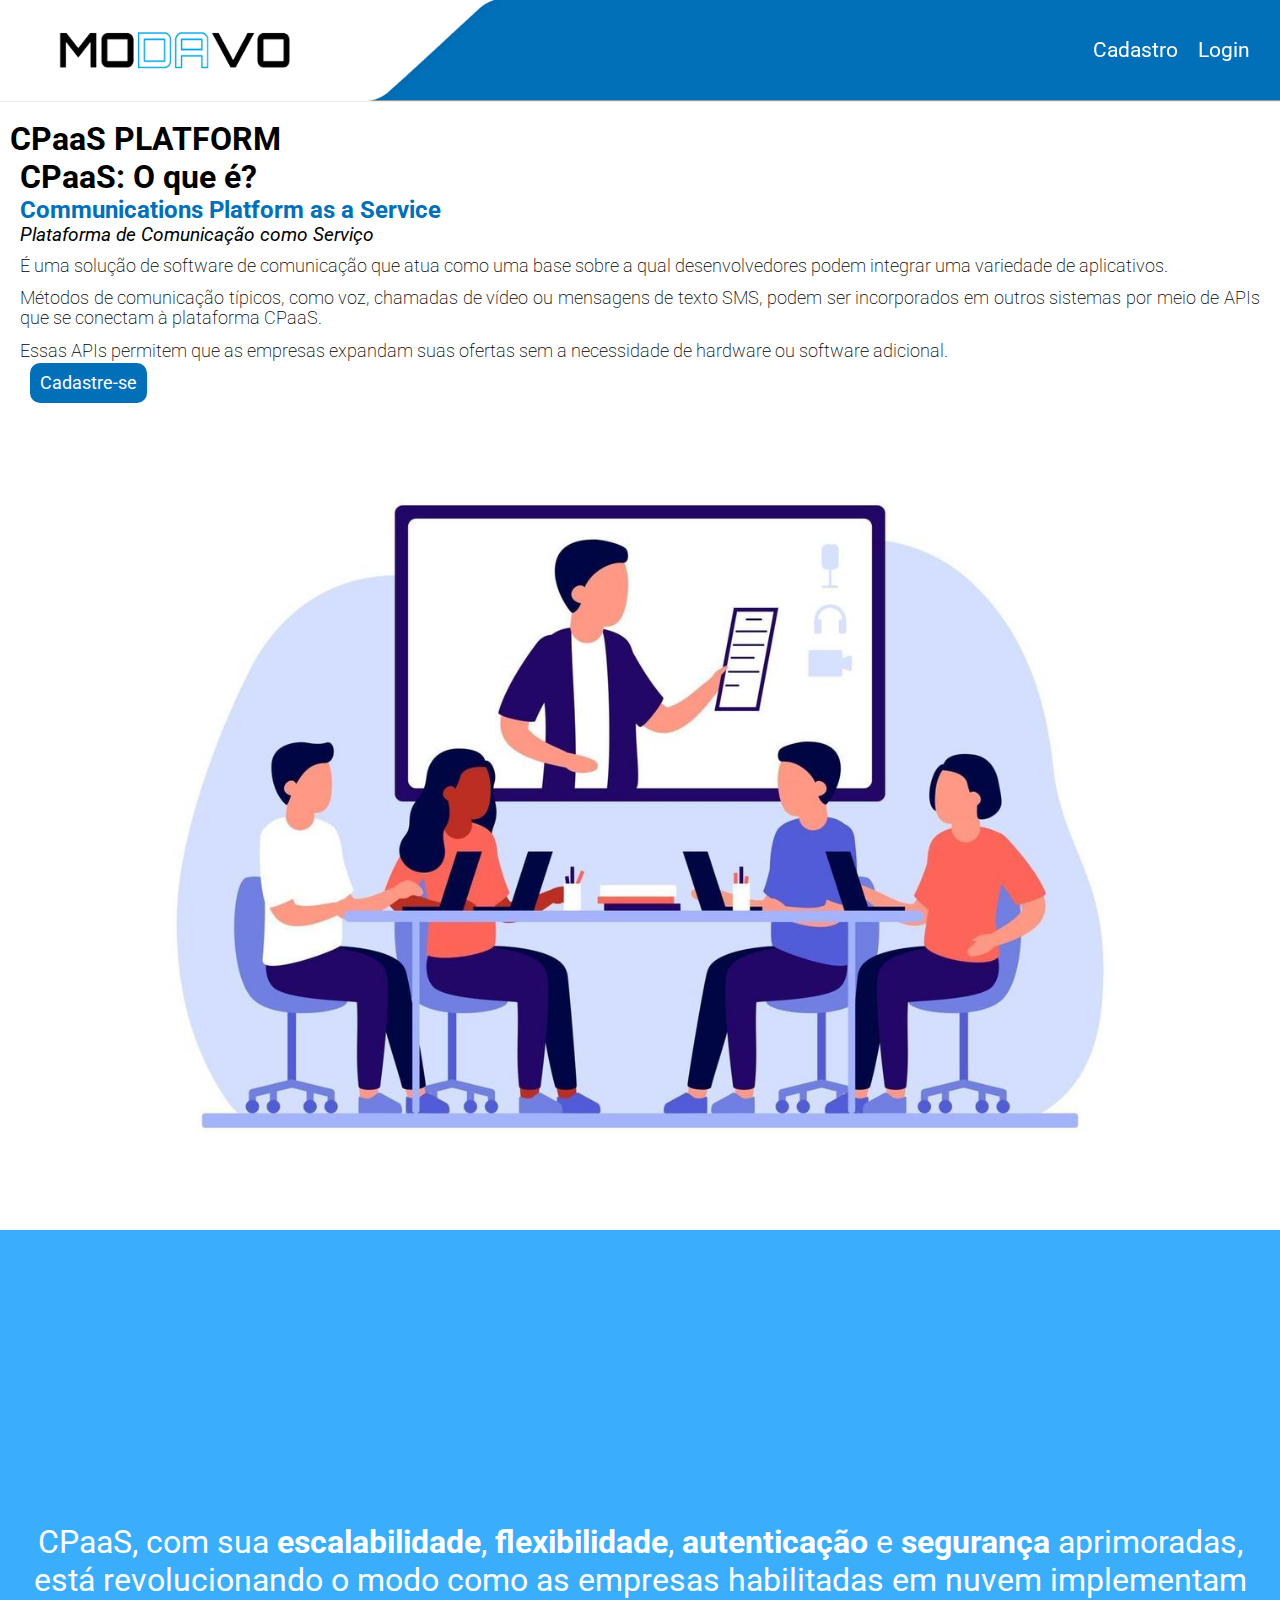
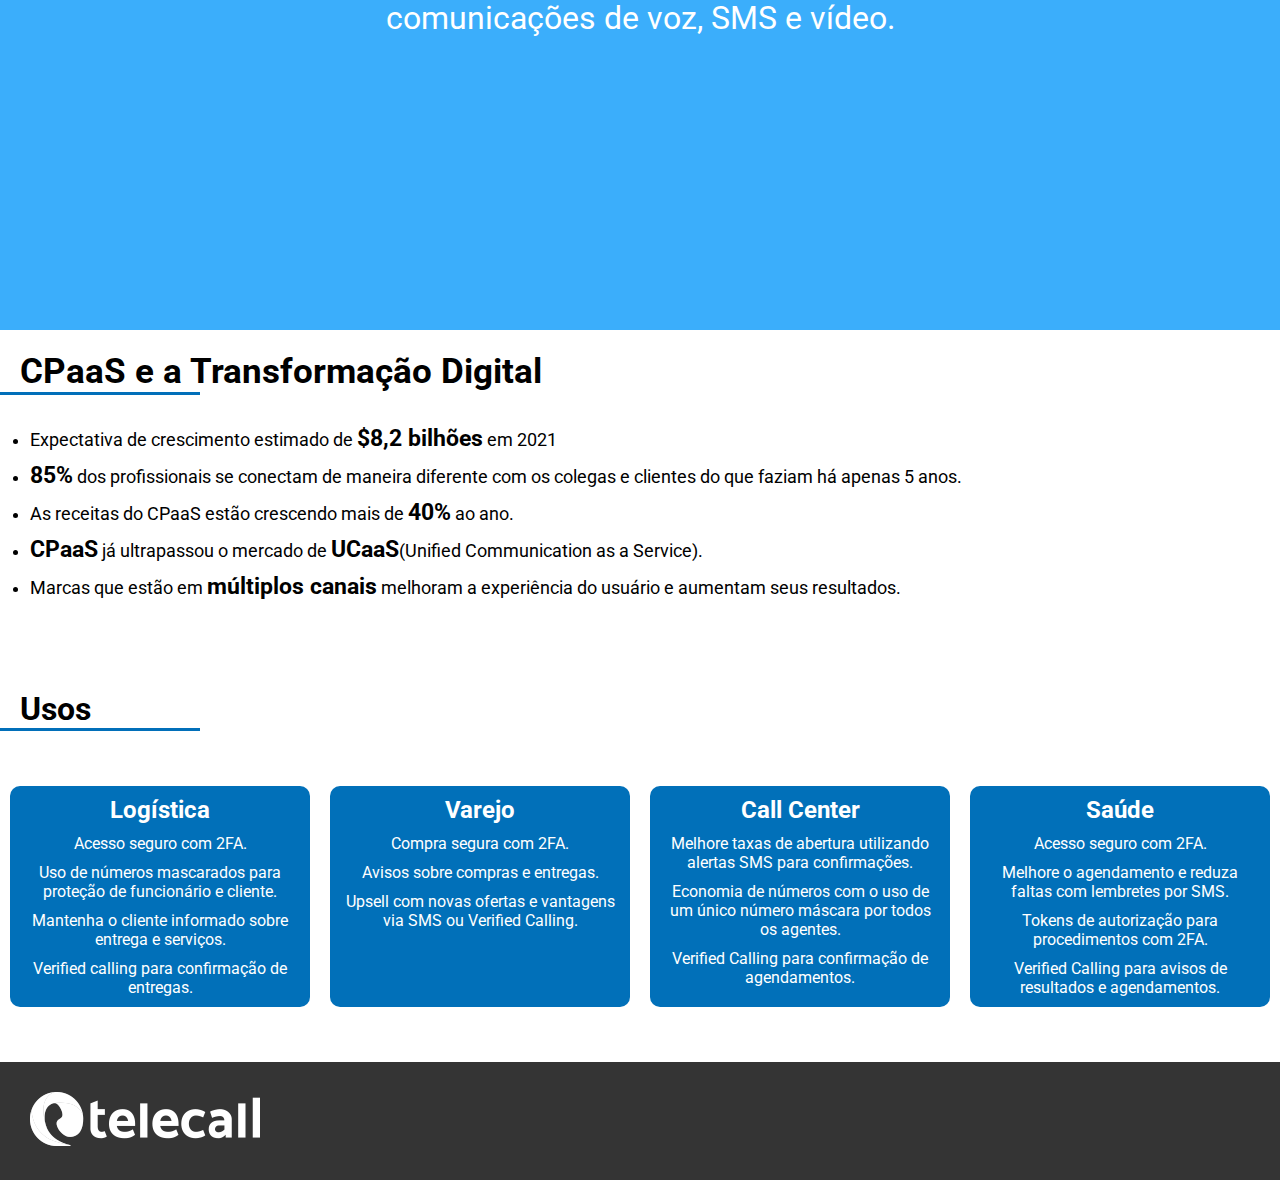
<file: index.html>
<!DOCTYPE html>
<html lang="pt-br">
<head>
    <meta charset="UTF-8">
    <meta http-equiv="X-UA-Compatible" content="IE=edge">
    <meta name="viewport" content="width=device-width, initial-scale=1.0">
    <link rel="stylesheet" href="styles.css">
    <link rel="stylesheet" href="https://fonts.googleapis.com/css2?family=Material+Symbols+Outlined:opsz,wght,FILL,GRAD@20..48,100..700,0..1,-50..200" />
    <title>Telecall - Cpaas</title>
    <link rel="stylesheet" href="https://cdnjs.cloudflare.com/ajax/libs/font-awesome/6.4.0/css/all.min.css" integrity="sha512-iecdLmaskl7CVkqkXNQ/ZH/XLlvWZOJyj7Yy7tcenmpD1ypASozpmT/E0iPtmFIB46ZmdtAc9eNBvH0H/ZpiBw==" crossorigin="anonymous" referrerpolicy="no-referrer" />
    <link rel="icon" href="https://t147f2.p3cdn1.secureserver.net/wp-content/uploads/2022/04/icone.png?time=1687668428" sizes="32x32">
    <link rel="icon" href="https://t147f2.p3cdn1.secureserver.net/wp-content/uploads/2022/04/icone.png?time=1687668428" sizes="192x192">
</head>
<body id="corpo">
    <header id="cabecalho">
        <img src="../images/logo-modavo-2.png" alt="logo-telecall-menu">
        <div class="mobile-menu" id="button-mobile">
            <div class="line"></div>
            <div class="line"></div>
            <div class="line"></div>
        </div>
        <nav class="nav-area" id="nav-list">
            <a class="menu-items" href="#principal"><i class="fa-solid fa-house fa-xl"></i></a>
            <a class="menu-items" href="paginas/cadastro.html">Cadastro</a>
            <div class="menu-items header-cliente"><a href="paginas/login.html"><i class="fa-regular fa-user"></i>Login</a></div>
            <i id="mode-icon" class="menu-items fa-solid fa-moon fa-2xl"></i>
        </nav>
    </header>
    <main id="principal">
        <div class="header-principal">
            <h1>CPaaS PLATFORM</h1>
        </div>
        <div class="content-cpass">
            <div class="header-cpass-content">
                <h1>CPaaS: O que é?</h1>    
                <h2><span>Communications Platform as a Service</span></h2>
                <h3>Plataforma de Comunicação como Serviço</h3>
            </div>
            <div class="content-text-cpass">

                <p>É uma solução de software de comunicação que atua
                    como uma base sobre a qual desenvolvedores podem
                    integrar uma variedade de aplicativos.</p>
                    
                <p>Métodos de comunicação típicos, como voz, chamadas
                        de vídeo ou mensagens de texto SMS, podem ser
                        incorporados em outros sistemas por meio de APIs que
                        se conectam à plataforma CPaaS.</p>
                        
                <p>Essas APIs permitem que as empresas expandam suas
                            ofertas sem a necessidade de hardware ou software
                            adicional.</p>
            <div class="botao-div">
                <a href="paginas/cadastro.html" id="botao">Cadastre-se</a>
            </div>
            </div>
            <div class="img-content">
                <img src="images/group-people-work-in-office-and-online-communication-via-internet-vetor.jpg" alt="">
            </div>
        </div>
        <section id="section-area">
            <div class="section-content">
               <p> CPaaS, com sua <strong>escalabilidade</strong>,

<strong>flexibilidade</strong>, <strong>autenticação</strong> e <strong>segurança</strong> aprimoradas, está revolucionando o modo como as empresas habilitadas em nuvem implementam
comunicações de voz, SMS e vídeo.</p>
            </div>
        </section>
        <div class="content-stats">
            <div class="header-content-stats">
                <h1>CPaaS e a Transformação Digital</h1>
                <div class="line">
                    <div class="line-item"></div>
                </div>
            </div>
            <div class="text-stats">
                <ul class="lista">
                    <li><p>Expectativa de crescimento estimado de <span id="bilhoes">$8,2 bilhões</span> em 2021</p></li>
                    <li><p><span id="oitocinco">85%</span> dos profissionais se conectam de maneira diferente com os colegas e clientes do que faziam há apenas 5 anos.</p></li>
                    <li><p>As receitas do CPaaS estão crescendo mais de <span id="quarenta">40%</span> ao ano.</p></li>
                    <li><p><span id="cpass">CPaaS</span> já ultrapassou o mercado de <span id="ucaas">UCaaS</span>(Unified Communication as a Service).</p></li>
                    <li><p>Marcas que estão em <span id="mc">múltiplos canais</span> melhoram a experiência do usuário e aumentam seus resultados.</p></li>
                </ul>
            </div>
        </div>
        <div class="usos">
            <div class="header-usos">
                <h1>Usos</h1>
                <div class="line">
                    <div class="line-item"></div>
                </div>
            </div>
            <div class="usos-content">
                <div class="container-header">
                    <div class="container-items">
                        <i class="fa-solid fa-box"></i>
                        <h2>Logística</h2>
                        <p>Acesso seguro com 2FA.</p>
                        <p>Uso de números mascarados
                        para proteção de funcionário e cliente.</p>
                            
                        <p>Mantenha o cliente
                        informado sobre entrega e serviços.</p>
                            
                        <p>Verified calling para
                        confirmação de entregas.</p>
                    </div>  
                    <div class="container-items">
                        <i class="fa-solid fa-cart-flatbed"></i>
                        <h2>Varejo</h2>
                        <p>Compra segura com 2FA.</p>
                        <p>Avisos sobre compras e entregas.</p>

                        <p>Upsell com novas ofertas e
                        vantagens via SMS ou Verified Calling.</p>
                    </div>  
                    <div class="container-items">
                        <i class="fa-solid fa-headset"></i>
                        <h2>Call Center</h2>
                        <p>Melhore taxas de abertura
                            utilizando alertas SMS para
                            confirmações.</p>
                        <p>Economia de números com o
                            uso de um único número
                            máscara por todos os agentes.</p>
                        <p>Verified Calling para
                            confirmação de
                            agendamentos.</p>
                    </div>  
                    <div class="container-items">
                        <i class="fa-solid fa-heart-pulse"></i>
                        <h2>Saúde</h2>
                        <p>Acesso seguro com 2FA.</p>
                        <p>Melhore o agendamento e
                            reduza faltas com lembretes por SMS.</p>
                        <p>Tokens de autorização para
                            procedimentos com 2FA.</p>
                        <p>Verified Calling para avisos de
                            resultados e agendamentos.</p>
                    </div>  
                </div>
            </div>
        </div>
    </main>
    <footer>
        <div class="img-footer">
            <img src="images/telecall-logo-white-1.png">
        </div>

        <div class="icons-container">
            <div class="icons-card">
                <a target="_blank" href="https://www.linkedin.com/company/telecall/"><i class="fa-brands fa-linkedin fa-2xl"></i></a>
            </div>
            <div class="icons-card">
                <a target="_blank" href="https://www.instagram.com/telecallbr/"><i class="fa-brands fa-instagram fa-2xl"></i></a>
            </div>
            <div class="icons-card">
                <a target="_blank" href="https://www.facebook.com/TelecallBr"><i class="fa-brands fa-facebook fa-2xl"></i></a>
            </div>
            <div class="icons-card">
                <a target="_blank" href="https://api.whatsapp.com/send?phone=552130301010&text=%23Comercial"><i class="fa-brands fa-whatsapp fa-2xl"></i></a>
            </div>
        </div>
    </footer>
<script src="script/menuMobile.js"></script>
<script src="../script/dark-mode.js"></script>
</body>
</html>
</file>
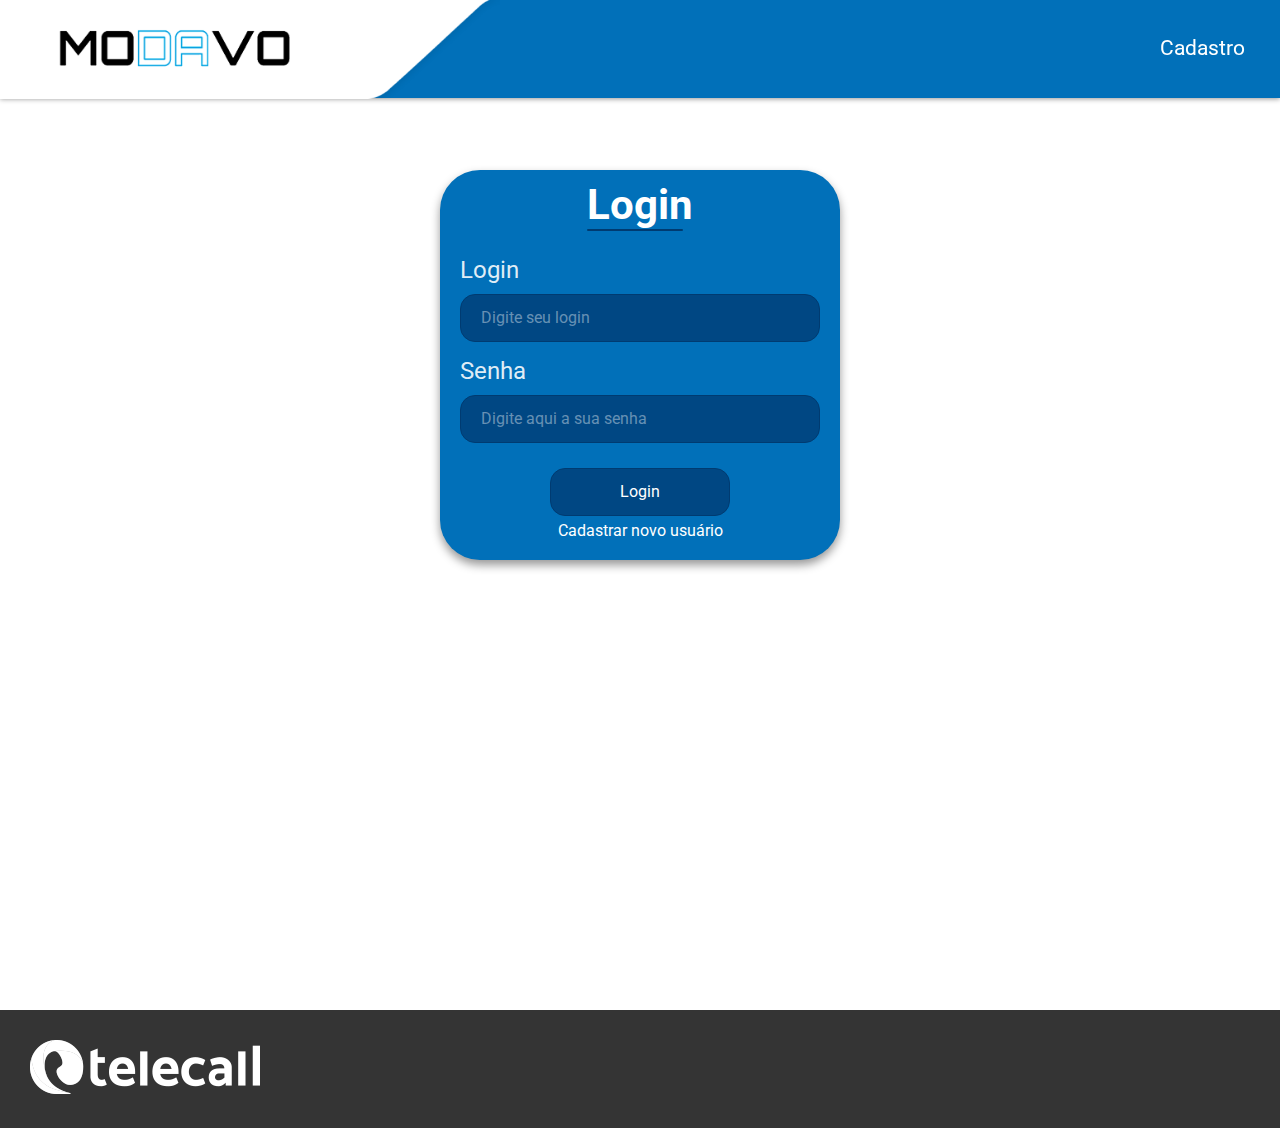
<file: paginas/login.html>
<!DOCTYPE html>
<html lang="pt-br">
<head>
    <meta charset="UTF-8">
    <meta http-equiv="X-UA-Compatible" content="IE=edge">
    <meta name="viewport" content="width=device-width, initial-scale=1.0">
    <title>Login - CPaaS</title>
    <link rel="stylesheet" href="https://cdnjs.cloudflare.com/ajax/libs/font-awesome/6.4.0/css/all.min.css" integrity="sha512-iecdLmaskl7CVkqkXNQ/ZH/XLlvWZOJyj7Yy7tcenmpD1ypASozpmT/E0iPtmFIB46ZmdtAc9eNBvH0H/ZpiBw==" crossorigin="anonymous" referrerpolicy="no-referrer" />
    <link rel="stylesheet" href="login.css">
    <link rel="icon" href="https://t147f2.p3cdn1.secureserver.net/wp-content/uploads/2022/04/icone.png?time=1687668428" sizes="32x32">
    <link rel="icon" href="https://t147f2.p3cdn1.secureserver.net/wp-content/uploads/2022/04/icone.png?time=1687668428" sizes="192x192">
</head>
<body id="corpo">
    <header id="cabecalho">
        <img src="../images/logo-modavo-2.png" alt="logo-telecall-menu">
        <div class="mobile-menu" id="button-mobile">
            <div class="line"></div>
            <div class="line"></div>
            <div class="line"></div>
        </div>
        <nav class="nav-area" id="nav-list">
            <a class="menu-items" href="../index.html"><i class="fa-solid fa-house fa-xl"></i></a>
            <a class="menu-items" href="cadastro.html">Cadastro</a>
            <i id="mode-icon" class="fa-solid fa-moon fa-2xl"></i>
        </nav>
    </header>
    <!-- div que contém todo o conteudo do login -->
    <div id="area-container">
        <div class="container" id="formulario">
            <div class="header-container">
                <h1>Login</h1>
            </div>
            <!-- div que controla a area que os inputs ocupam -->
            <div class="input-area">
            <form id="form">
                <div class="input-group">
                    <label for="login">Login</label>
                    <input type="text" id="login" placeholder="Digite seu login" required>
                </div>
                <div class="input-group">
                    <label for="senha">Senha</label>
                    <input type="password" name="password" id="senha" placeholder="Digite aqui a sua senha" required>
                    <span id="alert-login"></span>
                </div>
                <div class="input-group button-login">
                    <input type="submit" value="Login" id="button">
                    <a href="cadastro.html" id="link-cadastro">Cadastrar novo usuário</a>
                </div>
            </form>
            </div>
        </div>
    </div>
    <!-- rodape -->
    <footer>
        <div class="img-footer">
            <img src="../images/telecall-logo-white-1.png">
        </div>
    
        <div class="icons-container">
            <div class="icons-card">
                <a target="_blank" href="https://www.linkedin.com/company/telecall/"><i class="fa-brands fa-linkedin fa-2xl"></i></a>
            </div>
            <div class="icons-card">
                <a target="_blank" href="https://www.instagram.com/telecallbr/"><i class="fa-brands fa-instagram fa-2xl"></i></a>
            </div>
            <div class="icons-card">
                <a target="_blank" href="https://www.facebook.com/TelecallBr"><i class="fa-brands fa-facebook fa-2xl"></i></a>
            </div>
            <div class="icons-card">
                <a target="_blank" href="https://api.whatsapp.com/send?phone=552130301010&text=%23Comercial"><i class="fa-brands fa-whatsapp fa-2xl"></i></a>
            </div>
        </div>
    </footer>
    <!-- scripts -->
    <script src="../script/dark-mode.js"></script>
    <script src="../script/menuMobile.js"></script>
    <script src="../script/login.js"></script>
</body>
</html>
</file>
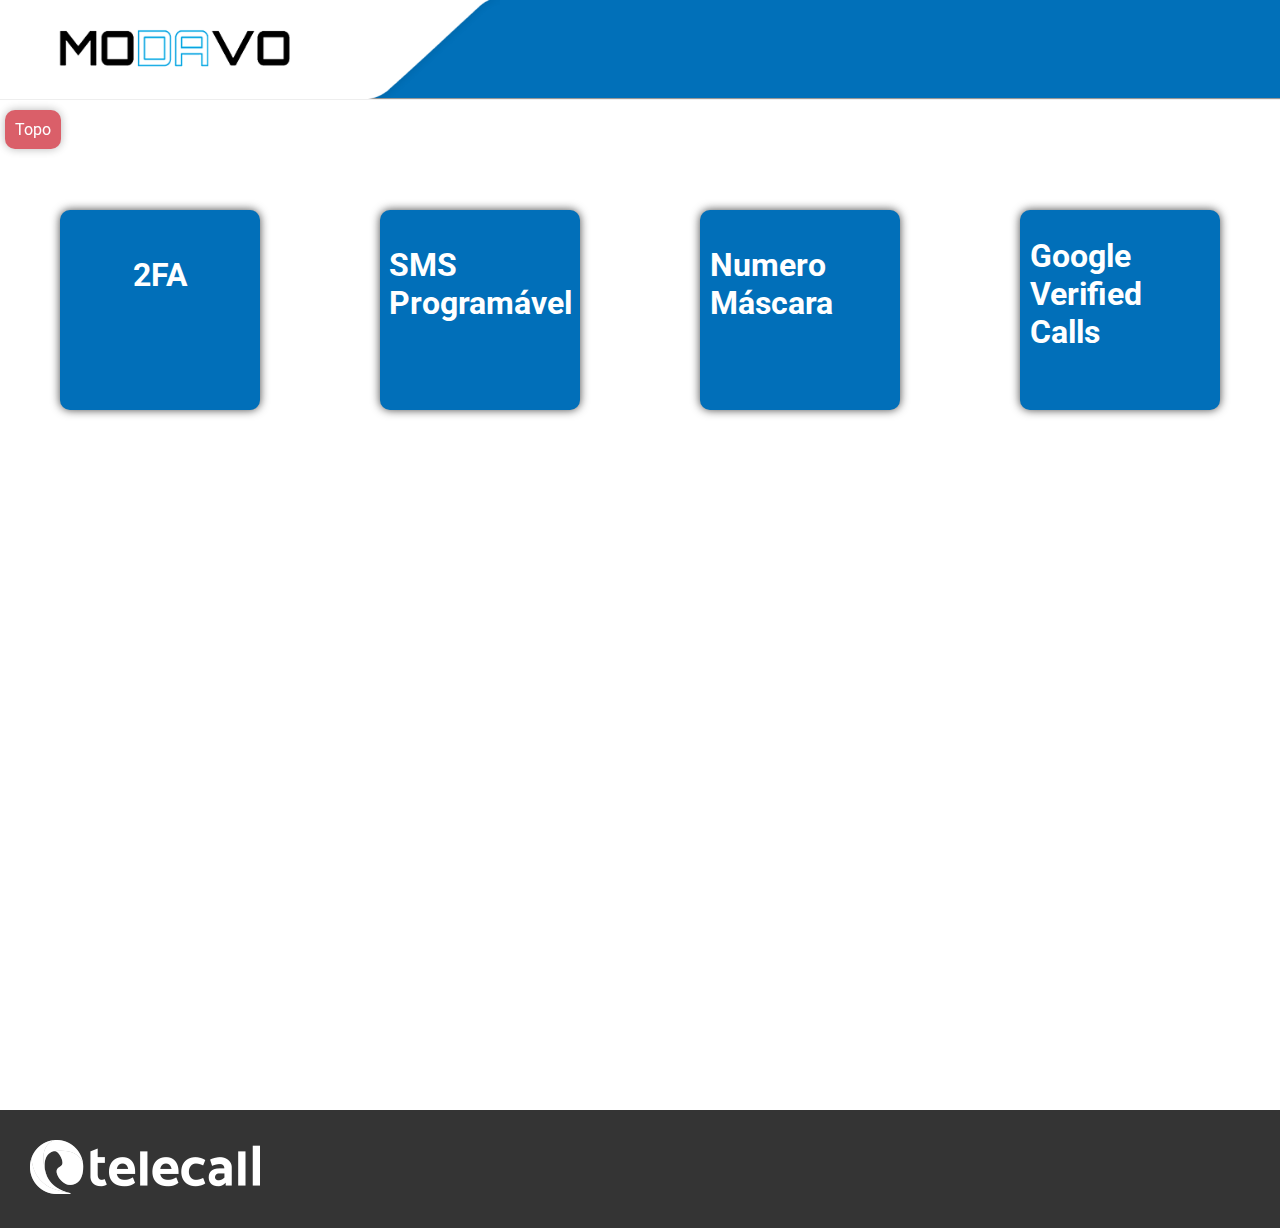
<file: paginas/servico.html>
<!DOCTYPE html>
<html lang="pt-br">
<head>
    <meta charset="UTF-8">
    <meta http-equiv="X-UA-Compatible" content="IE=edge">
    <meta name="viewport" content="width=device-width, initial-scale=1.0">
    <link rel="stylesheet" href="servico.css">
    <link rel="stylesheet" href="https://fonts.googleapis.com/css2?family=Material+Symbols+Outlined:opsz,wght,FILL,GRAD@20..48,100..700,0..1,-50..200" />
    <title>Serviços - CPaaS</title>
    <link rel="stylesheet" href="https://cdnjs.cloudflare.com/ajax/libs/font-awesome/6.4.0/css/all.min.css" integrity="sha512-iecdLmaskl7CVkqkXNQ/ZH/XLlvWZOJyj7Yy7tcenmpD1ypASozpmT/E0iPtmFIB46ZmdtAc9eNBvH0H/ZpiBw==" crossorigin="anonymous" referrerpolicy="no-referrer" />
    <link rel="icon" href="https://t147f2.p3cdn1.secureserver.net/wp-content/uploads/2022/04/icone.png?time=1687668428" sizes="32x32">
    <link rel="icon" href="https://t147f2.p3cdn1.secureserver.net/wp-content/uploads/2022/04/icone.png?time=1687668428" sizes="192x192">
</head>
<body id="corpo">
    <header id="cabecalho">
        <img src="../images/logo-modavo-2.png" alt="logo-telecall-menu">
        <div class="mobile-menu" id="button-mobile">
            <div class="line"></div>
            <div class="line"></div>
            <div class="line"></div>
        </div>
        <nav class="nav-area" id="nav-list">
            <div class="exit"><a class="menu-items" href="../index.html"><div class="sair"></div><i class="fa-solid fa-door-open fa-2xl"></i></a></div>
            <i id="mode-icon" class="menu-items fa-solid fa-moon fa-2xl"></i>
        </nav>
    </header>
    <!-- botao de voltar ao topo -->
    <div class="topo">
        <a href="#container">Topo</a>
    </div>
    <!-- seção onde estão os cards de cada serviço -->
    <section id="container">
        <div class="card-items" href="#principal" id="doisfa-card">
            <h1>2FA</h1>
            <div class="icon-card"><i class="fa-solid fa-user-lock fa-2xl"></i></div>
        </div>
        <div class="card-items" href="#principal" id="sms-card">
            <h1>SMS Programável</h1>
            <div class="icon-card"><i class="fa-solid fa-comment-sms fa-2xl"></i></div>
        </div>
        <div class="card-items" href="#principal" id="nmrmascara-card">
            <h1>Numero Máscara</h1>
            <div class="icon-card"><i class="fa-solid fa-mobile-button fa-2xl"></i></div>
        </div>
        <div class="card-items" href="#principal" id="gvc-card">
            <h1>Google Verified Calls</h1>
            <div class="icon-card"><i class="fa-solid fa-phone-volume fa-2xl"></i></div>
        </div>
    </section>
<!-- parte onde está todo o conteúdo dos serviços -->
    <main id="principal">
        <!-- conteúdo de 2fa -->
    <div class="doisfa" id="doisfa"> <!--container 1-->
        <div class="header-2fa header">
            <h1>2FA - Autenticação de Dois Fatores</h1>
            <div class="line">
                <div class="line-item"></div>
            </div>
        </div>
        <div class="content-2fa">
            <h2>Two-Factor Authentication</h2>
            <i>Autenticação de dois fatores</i>
                    <p>O 2FA é um procedimento de segurança que garante que serão
                    necessários 2 fatores únicos para liberação de uma ação. </p>

                    <p>O primeiro fator é a senha que o usuário e o segundo pode ser
                    autenticado via token, via detecção de impressão digital,</p>
                    
                    <p>reconhecimento facial, código enviado via sms, entre outros.</p>

            <h2>O 2FA permite que você:</h2>
                <ul>
                    <li>Envie uma senha via SMS, voz ou e-mail para autenticação do usuário.</li>
                    <li>Adicione uma camada extra de segurança além da senha pessoal.</li>
                    <li>Ofereça maior segurança para usuários.</li> 
                </ul>
            <h2>Fortaleça a estratégia de segurança de seu negócio</h2>

                Adicionar um número de telefone de recuperação a uma
                conta individual pode bloquear até: 
                <ul>
                    <li>100% dos bots automatizados,</li>
                    <li>99% dos ataques de phishing em massa,</li>
                    <li>e 66% dos ataques direcionados.</li>
                </ul>
        </div>
        <div class="comofunfa">
            <div class="header-comofunfa header">
                <h1>Como funciona?</h1>
                <div class="line">
                    <div class="line-item"></div>
                </div>
            </div>
            <div class="content-comofunfa">
                <h2>Primeira Fase</h2>
                
                <p>Usuário acessa seu site o
                    aplicativo e digita a senha
                    cadastrada para entrar em
                    seu perfil ou completar uma
                    transação.</p>
                    
                    <h2>Segunda Fase</h2>
                    <p>A Telecall recebe a tentativa
                        de login e solicita que o
                        usuário insira seu número de
                        telefone para autorizar o
                        acesso.</p>
                        
                        <h2>Terceira Fase</h2>
                        <p>Após inserir seu número, a
                            Telecall envia para o usuário
                            por SMS, chamada ou e-mail
                            um código PIN de uso único.</p>
                            
                            <p>Esse código PIN é também
                                conhecido como OTP (One
                                Time Password).</p>
                                
                                <h2>Última Fase</h2>
                                <p>O usuário insere o código no
                                    site ou aplicativo para
                                    concluir o processo de
                                    verificação.</p>
                                </div>
                            </div>
                            <div class="beneficios">
                                <div class="header-beneficios header">
            <h1>Beneficios</h1>
            <div class="line">
                <div class="line-item"></div>
            </div>
        </div>
        <div class="content-beneficios">
            <ul>
                <li>Ofereça segurança aprimorada para seus clientes.</li>
                <li>API simples e de rápida implementação.</li>
                <li>Envio de OTP por meio de vários canais, incluindo SMS, voz ou e-mail.</li>
                <li>Flexibilidade de canais garante que o usuário conseguirá completar a tarefa desejada
                    mesmo quando tiver problema com um deles.<br>Exemplo: Enviar OTP por SMS, em caso de
                    falha, enviar OTP por chamada de voz, em caso de outra falha, enviar por e-mail.</li>
                    <li>Reduza casos de fraude e invasões e evite o acesso a dados por invasores.</li>
                    <li>Plataforma intuitiva que permite visualizar relatórios de uso por dia, mês ou ano e
                        pesquisar usando diversos critérios de filtro.</li>
                    </ul>
                </div>
            </div>
        </div>
            <!-- fim do conteúdo 2fa -->
            <!-- parte do conteúdo do numero mascara -->
    <div class="numero-mascara" id="nmrmascara"> 
        <div class="header-numero-mascara header">
            <h1>Número Máscara</h1>
            <div class="line">
                <div class="line-item"></div>
            </div>
        </div>
        <div class="content-numero-mascara">
            <h2>Proteja identidades profissionais</h2>
            <ul>
                <li>Garanta aos seus clientes a capacidade de fazer chamadas e enviar
                mensagens sem expor seus números de telefone pessoais.</li>
                <li>Mascare um número de telefone para interações com mais
                privacidade.</li>
                <li>Permite que empresas façam negócios usando menos
                números de telefone.</li>
                <li>Oferece uma experiência mais segura e profissional.</li>
            </ul>
        <div class="header-recursos-avancados header">
            <h1>Recursos Avançados</h1>
            <div class="line">
                <div class="line-item"></div>
            </div>
        </div>
        <div class="content-recursos-avancados">
            <h2>Modernização</h2>
                <ul>
                    <li>SMS : Número máscara é totalmente funcional para chamadas de voz e SMS.</li>
                    <li>Geo Match : Combine o código do país do número mascarado com o da chamada de origem
                    passando pro cliente a impressão de que vocês estão na mesma região.</li>
                    <li>Gestão de Sessões : Habilite números máscara permanentes, bloqueie chamadas indesejadas,
                    validade de sessão e etc.</li>
                    <li>Relatórios : Acesso direto do cliente à relatórios detalhados.</li>    
                    <li>Números Simultâneos : Use o mesmo número máscara em várias ligações simultâneas.</li>
                    <li>Triagem de Conteúdo : Recurso SMS onde você pode sinalizar conteúdos sensíveis para proteger
                    dados do cliente.</li>    
                    <li>Escalabilidade Ilimitada : compre e adicione números conforme necessário.</li>
                </ul>
        </div>
            <div class="header-comofunfa header">
                <h1>Como funciona?</h1>
                <div class="line">
                    <div class="line-item"></div>
                </div>
            </div>
            <div class="content-comofunfa">
                    <h2>Primeira Fase</h2>
                        <p>Usuário faz uma
                        chamada através
                        de um aplicativo.</p>
            
                        <p>Ex: usuário liga para o
                        entregador ou motorista
                        de taxi ou entra em
                        contato com a central de
                        atendimento.</p>
    
                <h2>Segunda Fase</h2>
                    <p>Plataforma
                    mascara o número
                    original.</p>
        
                    <p>A plataforma recebe a
                    chamada e mascara o
                    número antes de conectar
                    com o destinatário.</p>
    
                <h2>Última Fase</h2>    
                    <p>Ambas as partes
                    são conectadas.</p>
        
                    <p>A plataforma conecta ambas
                    as partes mantendo a
                    privacidade dos dois.</p>
            </div>
        </div>
    </div>
    <!-- fim do numero mascara -->
    <!-- parte do conteúdo google verified calls -->
    <div class="gvc" id="gvc">
        <div class="header-gvc header">
            <h1>Google Verified Calls</h1>
            <div class="line">
                <div class="line-item"></div>
            </div>
        </div>
        <h2>Chamadas verificadas.</h2>
            <ul>
                <li><p>Esse novo recurso do Google, exclusivo para
                telefones Android, permite que empresas exibam</p></li>

                <li><p>para o cliente na hora da chamada sua marca,
                logotipo e até mesmo o motivo da chamada.</p></li>
                
                <li><p>A Telecall é a primeira operadora de telecom no
                Brasil a oferecer esse recurso do Google.</p></li>
            </ul>

        <h2>Veio para combater as ligações de spam</h2>
            <ul>
                <li>O Brasil é o país que mais sofre com ligações
                de spam no mundo.</li>
                <li>Desde 2017, as chamadas telefônicas de
                spam no Brasil aumentaram 141%.</li>
                <li>O brasileiro recebe em média 49,9 ligações
                de spam por mês.</li>
            </ul>
        <div class="header-beneficios">
            <h1>Benefícios</h1>
            <div class="line">
                <div class="line-item"></div>
            </div>
        </div>
                <h3>Estabeleça Confiança</h3>
                    <ul>
                        <li><p>Clientes são mais propensos a atender chamadas de organizações</p></li>
                        <li><p>com os quais estão familiarizadas e com as quais já tem relação.</p></li>
                    </ul>
                <h3>Agilize a Conexão</h3>
                    <ul>
                        <li><p>Quando o motivo da chamada é claro, a chance de o cliente</p></li>
                        <li><p>atender é muito maior e a conexão com ele mais rápida e eficiente.</p></li>
                    </ul>
                <h3>Melhore a Experiência do Cliente</h3>
                    <ul>
                        <li><p>O nome da marca, logotipo e a visualização do motivo da chamada</p></li>
                        <li><p>oferecem uma experiencia melhor e muito mais amigável para o cliente.</p></li>
                    </ul>
        <div class="header-usos">
            <h1>Usos</h1>
            <div class="line">
                <div class="line-item"></div>
            </div>
        </div>
                <ul>
                    <li>Aviso de problemas de fraude de cartão de crédito.</li>
                    <li>Aviso de atrasos e cancelamentos de voos.</li>
                    <li>Agendamentos de serviços, entregas, reparos e instalações.</li>
                    <li>Avisos sobre agendamentos, exames e resultados.</li>
                    <li>Oferecer uma melhor experiência de vendas e promoções.</li>
                </ul>
                <div class="header-comofunfa">
                    <h1>Como funciona?</h1>
                    <div class="line">
                        <div class="line-item"></div>
                    </div>
                </div>
                    <div class="content-comofunfa">

                        <h2>Primeira Fase</h2>
                        <p>Uma chamada telefônica
                            de uma empresa assinante
                            é feita para um cliente
                            potencial ou existente.</p>
                            <h2>Segunda Fase</h2>
                            <p>Em nanossegundos, a
                                solicitação é encaminhada
                                para a plataforma da Telecall
                                que processa a chamada e</p>
                                <p>adiciona as informações
                                    verificadas antes de
                            encaminhá-la ao destinatário.</p>
                            <h2>Última Fase</h2>
                            <p>As informações aparecem
                                na tela do celular do
                                recipiente que atenderá a
                                ligação com uma chamada
                                de voz normal.</p>
                                
                                <h2>Compatibilidade</h2>
                                <ul>
                                    <li>Exclusivo para sistema operacional Android
                                        através do aplicativo Telefone.</li>
                                        <li>Pré-instalado em telefones mais recentes ou pode
                                            ser baixado do Google Play Store para a maioria <br>
                                            dos dispositivos com Android 9.0.</li>
                                            <li>Hoje no Brasil existem quase 239 milhões de
                                                celulares smartphone ativos, sendo que o sistema <br>
                                                Android detém uma participação de mais de 86%
                                                do mercado de sistema operacional móvel no país.</li>
                                            </ul>
                    </div>
    </div>
            <!-- fim do conteudo google verified calls -->
            <!-- conteudo do sms programavel -->
            <div class="sms-programavel" id="sms-prog">
                <div class="header-sms-programavel header">
                    <h1>SMS Programável</h1>
                    <div class="line">
                        <div class="line-item"></div>
                    </div>
                </div>
                <div class="content-sms">
                    <div class="oquee-content">
                        <h2>O que é?</h2>
                            <h3>Conecte-se com seus clientes.</h3>
                                <p>É muito provável que você já tenha recebido uma
                            mensagem de texto de uma empresa ou organização.</p>

                            <p>Com uma API, qualquer empresa pode enviar mensagens
                            de texto e impactar clientes, prospects ou fornecedores
                            como parte de seu processo comercial.</p>

                            <p>Com essa ferramenta você envia mensagens de SMS com
                            as informações que o seu cliente precisa e com a
                            segurança, a velocidade e a confiabilidade que você
                            espera.</p>
                                
                            <h3>SMS é a forma mais rápida, eficiente e de baixo custo para se comunicar com seus clientes.</h3>
                            <div class="container-sms-numeros">
                                <ul>
                                    <li><span>98%</span>
                                    <p>de taxa de abertura</p></li>


                                    <li><span>80%</span>
                                    <p>das pessoas interagem com SMS comerciais.</p></li>


                                    <li><span>90%</span>
                                    <p>dos SMS são lidos em até 3 minutos.</p></li>


                                    <li><span>35x</span>
                                    <p>maior probabilidade de um cliente abrir um SMS do que um e-mail.</p></li>
                                </ul>
                            </div>
                            <div class="beneficios-sms">
                                <div class="header-beneficios">
                                    <h1>Benefícios</h1>
                                    <div class="line">
                                        <div class="line-item"></div>
                                    </div>
                                </div>
                                <ul>
                                    <li>Comunicação rápida, efetiva e escalável.</li>
                                    <li>Baixo custo.</li>
                                    <li>Alta taxa de entrega e leitura.</li>
                                    <li>Personalização de data, hora e conteúdo.</li>
                                    <li>Agendamento de campanhas.</li>
                                    <li>Interação bidirecional: recebimento de respostas.</li>
                                    <li>Plataforma user-friendly</li>
                                    <li>Acompanhamento de métricas e relatórios.</li>
                                </ul>
                            </div>
                        </div>


                </div>

            </div>
    </main>
    <!-- rodape -->
    <footer>
        <div class="img-footer">
            <img src="../images/telecall-logo-white-1.png">
        </div>
    
        <div class="icons-container">
            <div class="icons-card">
                <a target="_blank" href="https://www.linkedin.com/company/telecall/"><i class="fa-brands fa-linkedin fa-2xl"></i></a>
            </div>
            <div class="icons-card">
                <a target="_blank" href="https://www.instagram.com/telecallbr/"><i class="fa-brands fa-instagram fa-2xl"></i></a>
            </div>
            <div class="icons-card">
                <a target="_blank" href="https://www.facebook.com/TelecallBr"><i class="fa-brands fa-facebook fa-2xl"></i></a>
            </div>
            <div class="icons-card">
                <a target="_blank" href="https://api.whatsapp.com/send?phone=552130301010&text=%23Comercial"><i class="fa-brands fa-whatsapp fa-2xl"></i></a>
            </div>
        </div>
    </footer>
    <!-- scripts -->
    <script src="../script/menuMobile.js"></script>
    <script src="../script/servico.js"></script>
    <script src="../script/dark-mode.js"></script>
</body>
</html>
</file>
<file: styles.css>
/*importação de fontes externas*/
@import url('https://fonts.googleapis.com/css2?family=Roboto:wght@300;400;500;700;900&display=swap');

/*Declaração de cores criando variaveis*/
:root{
    --vermelho-principal: #CA1C2A;
    --azul-titulo: #003B71;
    --azul-botao-titulos-cards: #0170b9;
    --dark: #1f2224;
    --container-formulario: #001f3df8;
    --background-body-dark: #1b1b1b;
    --header-and-container: #003b71;
    --form-dark-plus: #001e3db6;

}
/*todo o conteúdo da pagina*/

*{
    margin: 0;
    padding: 0;
    font-family: 'Roboto', sans-serif;
    box-sizing: border-box;
}
html{
    scroll-behavior: smooth;
}
body{
    background-color: #ffffff;
}
#corpo{
    animation: dark-to-light-body 0.5s ease-in-out;
}
/*cabecalho/menu*/
#cabecalho{
    background-color: var(--azul-botao-titulos-cards);
    display: flex;
    width: 100%;
    justify-content: space-between;
    align-items: center;
    box-shadow: 0px 1px 1px #00000068;
    animation: dark-to-light-header 0.5s ease-in-out;
    height: 100px;
    position: fixed;
}
.header-cliente{
    color: #fff;
}
.header-cliente a{
    color: #fff;
    text-decoration: none;
}
.header-cliente:hover{
    transform: scale(1.1);
    transition: 0.5s;
    
}
#cabecalho img{
    width: 500px;
    height: 105px;
    position: relative;
    top: -2px;
}
.nav-area{
    display: flex;

}
.menu-items{
    text-decoration: none;
    color: #fff;
    font-weight: 400;
    font-size: 1.3rem;
    margin: 5px ;
    transition: 0.2s;
    padding: 5px;
    flex-direction: column;
}
.menu-items:hover{
    transform: scale(1.1);
    transition: 0.5s;
}
/*Mobile menu - button */
.mobile-menu{
    cursor: pointer;
    display: none;
   
}
.mobile-menu div{
    width: 32px;
    height: 2px;
    background-color: #fff;
    margin: 8px;
}

/*main*/    
#principal{
    padding-top: 20px;
}
.header-principal{
    padding-top: 100px;
    display: flex;
    justify-content: space-between;
    padding-left: 10px;
}
.content-cpass{
    padding: 0px 20px;
}
#botao{
    text-decoration: none;
    color: #fff;
    background-color: #0170b9;
    padding: 10px;
    border-radius: 10px;
}
#botao:hover{
    background-color: #CA1C2A;
    border: 1px solid #fff;
    transition: 0.2s;
}
#botao:active{
    background-color: #6a0f17;
    border: 2px solid #fff;

}
.botao-div{
    margin: 10px;
}

.header-cpass-content span{
    color: #016fb9;
}
.header-cpass-content h3{
    font-style: italic;
    font-weight: 400;
}
.content-text-cpass{
    font-size: 1.1rem;
    text-align:justify;
}
.content-text-cpass p{
    margin-top: 10px;
    margin-bottom: 1%;
    font-weight: 200;
}
.img-content{
    display: flex;
    justify-content: center;
    align-items: center;

}
.img-content img{
    width: 80%;
}
/*section*/
.section-area{
    display: flex;
    align-items: center;
    justify-content: center;
    width: 100%;
}
.section-content{
    background-color: #3baefb;
    height: 700px;
    width: 100%;
    color: #fff;
    font-size: 2rem;
    display: flex;
    align-items: center;
    justify-content: center;
    text-align: center;
    padding: 0px 10px;
}

/*Content 2 */
.content-stats{
    font-size: 1.1rem;
}
.header-content-stats h1{
    margin-left: 20px;
    margin-top: 20px;
}
.line-item{
    height: 0.2rem;
    width: 200px;
    background-color: #016fb9;
}
.text-stats{
    padding: 20px;
    margin-left: 10px;
}
.lista li{
    margin-top: 10px;
}

/*formatação spans*/
#bilhoes, #oitocinco,
#quarenta, #cpass, #ucaas,
#mc{
    font-weight: bold;
    font-size: 1.3em;
}
/*usos content*/
.usos{
    height: 100%;
    margin-top: 70px;
    margin-bottom: 50px;
}
.header-usos h1{
    margin-left: 20px;
    margin-top: 20px;
}
.container-header{
    display: flex;
    justify-content: space-around;
    margin-top: 50px;
    flex-wrap: wrap;
}
.container-items{
    display: flex;
    flex-direction: column;
    width: 300px;
    text-align: center;
    background-color: var(--azul-botao-titulos-cards);
    color: #fff;
    margin: 5px;
    padding: 10px;
    border-radius: 10px;
    flex-wrap: wrap;
}
.container-items:hover{
    box-shadow: 0px 10px 20px 8px var(--azul-titulo);
    transform:translateY(-20px) scale(1.1);

    transition: 0.2s;
}
.container-items p{
    margin-top: 10px;
}
/*icons*/
.container-items i{
    font-size: 5rem;
}
/*footer*/
footer {
    padding: 30px;
    display: flex;
    align-items: center;
    justify-content: space-between;
    width: 100%;
    height: 100%;
    background-color: #343434;
    flex-wrap: wrap;
}
.icons-container{
    display: flex;
    margin-top: 5px;
}
.icons-card{
    display: inline-block;
    margin-inline: 5px;
}
.icons-card a{
    text-decoration: none;
    color: #fff;
}

/*dark-mode*/
.dark#cabecalho{
    background-color: #003B71;
    animation: light-to-dark-header 0.5s ease-in-out;
}
.dark#corpo{
    background-color: #1b1b1b;
    animation: light-to-dark-body 0.5s ease-in-out;
}
.dark#formulario{
    background-color: #001e3db6;
    box-shadow: 0px 0px 10px #016fb98a;
    animation: light-to-dark-form 0.5s ease-in-out;
}
.dark#form-img{
    background-color: #003B71;
    animation: light-to-dark-img-form 0.5s ease-in-out;
}
.dark#principal{
    background-color: #1b1b1b;
    animation: light-to-dark-body 0.5s ease-in-out;
    color: #fff;
}

/*Animação para dark-mode*/
/*BODY*/
@keyframes light-to-dark-body{
    0% {
        background-color: #ffffff;
    }
    100%{
        background-color: var(--background-body-dark);
    }
}
@keyframes dark-to-light-body{
    0% {
        background-color: var(--background-body-dark);
    }
    100%{
        background-color: #ffffff;
    }
}
/*Formulario*/
@keyframes light-to-dark-form{
    0%{
        background-color: #0170b9;
    }
    100%{
        background-color: var(--container-formulario);
    }
}
@keyframes dark-to-light-form{
    0%{
        background-color: var(--container-formulario);
    }
    100%{
        background-color: var(--azul-botao-titulos-cards);
    }
}
/*div-direita-img-dolado do form*/
@keyframes light-to-dark-img-form{
    0%{
        background-color: var(--azul-botao-titulos-cards);
    }
    100%{
        background-color: var(--header-and-container);
    }
}
@keyframes dark-to-light-img-form{
    0%{
        background-color: var(--header-and-container);
    }
    100%{
        background-color: var(--azul-botao-titulos-cards);
    }
}
/*cabecalho*/
@keyframes light-to-dark-header{
    0%{
        background-color: var(--azul-botao-titulos-cards);
    }
    100%{
        background-color: var(--header-and-container);
    }
}
@keyframes dark-to-light-header{
    0%{
        background-color: var(--header-and-container);
    }
    100%{
        background-color: var(--azul-botao-titulos-cards);
    }
}
/*nav-area-mobile*/
@keyframes light-to-dark-nav{
    0%{
        background-color: var(--azul-botao-titulos-cards);
    }
    100%{
        background-color: #1b1b1b;
    }
}
@keyframes dark-to-light-nav{
    0%{
        background-color: #1b1b1b;
    }
    100%{
        background-color: var(--azul-botao-titulos-cards);
    }
}






@media screen and (max-width: 680px){
    *{
        margin: 0;
        padding: 0;
    }

    #cabecalho img{
        width: 70%;
    }
    #cabecalho{
        display: flex;
        align-items: center;
        justify-content: space-between;
        width: 100%;
        position: fixed;
    }
    .mobile-menu{
        display: block;
        position: absolute;
        right: 0;
    }
    .menu-items{
        display: flex;
    }
    .nav-area{
        position: absolute;
        top: 100px;
        right: 0px;
        width: 200px;
        height: 500px;
        background-color: var(--azul-botao-titulos-cards);
        display: flex;
        flex-direction: column-reverse;
        align-items: center;
        justify-content: space-around;
        transform: translateX(100%);
        transition: transform 0.3s ease-in;
    }
    .nav-area.active{
        transform: translateX(0);
    }
    .dropdown:hover .dropdown-menu{
        position: relative;
        margin: 0;
        
    }
    .dark #nav-list{
        background-color: #1b1b1b;
        color: #016fb9;
        animation: light-to-dark-nav 0.5s ease-in-out;
    }
}
</file>
<file: paginas/login.css>
/*importação de fontes externas*/
@import url('https://fonts.googleapis.com/css2?family=Roboto:wght@300;400;500;700;900&display=swap');

/*Declaração de cores criando variaveis*/
:root{
    --vermelho-principal: #CA1C2A;
    --azul-titulo: #003B71;
    --azul-botao-titulos-cards: #0170b9;
    --dark: #1f2224;
    --container-formulario: #001f3df8;
    --background-body-dark: #1b1b1b;
    --header-and-container: #003b71;
    --form-dark-plus: #001e3db6;
}
/*todo o conteúdo da pagina*/

*{
    margin: 0;
    padding: 0;
    font-family: 'Roboto', sans-serif;
    box-sizing: border-box;
}

body{   
    background-color: #ffffff;
    overflow-x: hidden;
    
}
#corpo{
    animation: dark-to-light-body 0.5s ease-in-out;
}
/* conteúdo do cabecalho */
#cabecalho{
    background-color: var(--azul-botao-titulos-cards);
    display: flex;
    width: 100%;
    justify-content: space-between;
    align-items: center;
    box-shadow: 0px 1px 5px #00000068;
    animation: dark-to-light-header 0.5s ease-in-out;
    height: 100px;
    position: fixed;
    top: -2px;
    
}
#cabecalho img{
    width: 500px;
    height: 105px;
    position: relative;
    top: -2px;
    
}
.nav-area{
    color: #ffffff;
    margin-right: 20px;
    animation: dark-to-light-nav 0.5s ease-in-out;
}
/* icone */
.fa-solid{
    cursor: pointer;
}
.menu-items{
    text-decoration: none;
    color: #fff;
    font-weight: 400;
    font-size: 1.3rem;
    margin-right: 10px;
    transition: 0.2s;
    padding: 5px;
}
.menu-items:hover{
    color:var(--azul-botao-titulos-cards);
    border-radius: 10px;
}
/*tela de login*/
#area-container{
    display: flex;
    align-items: center;
    justify-content: center;
    padding-top: 150px;
}
.container{
    background-color: var(--azul-botao-titulos-cards);
    width: 400px;
    border-radius: 40px;
    margin-top: 20px;
    box-shadow: 0px 5px 10px #00000068;
    animation: dark-to-light-form 0.5s ease-in-out;
}
/* header da area de login */
.header-container{
    display: flex;
    align-items: center;
    justify-content: center;
    margin: 10px auto;
    color: #ffffff;
    font-weight: 500;
    font-size: 1.3rem;
}
.header-container h1::after{
    content: '';
    display: flex;
    height: 0.1rem;
    width: 6rem;
    background-color: #003B71;
    border-radius: 10px;
}
/* area dos inputs do login */
.input-area{
    display:flex;
    flex-direction: column;
}
.input-group{
    display: flex;
    flex-direction: column;
    font-size: 1.5rem;
    color: #ffffffe3;
    margin:15px 20px;
}
.input-group input{
    margin-top: 10px;
    height: 3rem;
    width: 100%;
    border: 1px solid #003B71;
    background-color: #003a71c1;
    border-radius: 15px;
    color: #ffffff ;
    font-size: 1rem;
    padding-left: 10px;
}
.input-group input::placeholder{
    color: #ffffff68;
    padding-left: 10px;
    font-size: 1rem;
}
.input-group input:focus-visible{
    outline: 1px solid #00000092;
}
.input-group input:hover{
    background-color: #00498dc1;
}
.button-login{
    display: flex;
    align-items: center;
}
.button-login input{
    width: 50%;
    padding: 0px;
}
/*span alert*/
#alert-login{
    font-size: 1rem;
    text-transform: uppercase;
    color: #CA1C2A;
}
/*link cadastrar novo usuário*/
#link-cadastro{
    font-size: 1rem;
    margin: 5px;
    color: #fff;
    text-decoration: none;
}
#link-cadastro:hover{
    text-decoration: underline;
    pointer-events:all;
}
/*dark-mode*/
.dark#cabecalho{
    background-color: #003B71;
    animation: light-to-dark-header 0.5s ease-in-out;
}
.dark#corpo{
    background-color: #1b1b1b;
    animation: light-to-dark-body 0.5s ease-in-out;
    overflow-x: hidden;
}
.dark#formulario{
    background-color: #001e3db6;
    box-shadow: 0px 0px 10px #016fb98a;
    animation: light-to-dark-form 0.5s ease-in-out;
}
/*menu mobile*/
.mobile-menu{
    cursor: pointer;
    display: none;
   
}
.mobile-menu div{
    width: 32px;
    height: 2px;
    background-color: #fff;
    margin: 8px;
}
/*rodape cabecalho*/
footer {
    margin-top: 50vh;
    padding: 30px;
    display: flex;
    align-items: center;
    justify-content: space-between;
    width: 100%;
    height: 100%;
    background-color: #343434;
    flex-wrap: wrap;
}
.icons-container{
    display: flex;
    margin-top: 5px;
}
.icons-card{
    display: inline-block;
    margin-inline: 5px;
}
.icons-card a{
    text-decoration: none;
    color: #fff;
}
/*responsividade*/
@media screen and (max-width:768px){
    .container{
        width: 80%;
    }
    
    #cabecalho img{
        width: 70%;
    }
    #cabecalho{
        display: flex;
        align-items: center;
        justify-content: space-between;
    }
    .mobile-menu{
        display: block;
        position: absolute;
        right: 0;
    }
    .menu-items{
        display: flex;
    }
    .nav-area{
        position: absolute;
        top: 100px;
        right: -20px;
        width: 200px;
        height: 500px;
        background-color: #003B71;
        display: flex;
        flex-direction: column-reverse;
        align-items: center;
        justify-content: space-around;
        transform: translateX(100%);
        transition: transform 0.3s ease-in;
    }
    .nav-area.active{
        transform: translateX(0);
    }
    .dark#nav-list{
        background-color: #1b1b1b;
        color: #016fb9;
        animation: light-to-dark-nav 0.5s ease-in-out;
    }
}


/*animações*/
/*Formulario campo login*/
@keyframes light-to-dark-form{
    0%{
        background-color: var(--azul-botao-titulos-cards);
        box-shadow: 0px 5px 10px #00000068;
    }
    100%{
        background-color: #001e3db6;
        box-shadow: 0px 0px 10px #016fb98a;
    }
}
@keyframes dark-to-light-form{
    0%{
        background-color: #001e3db6;
        box-shadow: 0px 0px 10px #016fb98a;
    }
    100%{
        background-color: var(--azul-botao-titulos-cards);
        box-shadow: 0px 5px 10px #00000068;

    }
}
/*cabecalho*/
@keyframes light-to-dark-header{
    0%{
        background-color: var(--azul-botao-titulos-cards);
    }
    100%{
        background-color: #003B71;
    }
}
@keyframes dark-to-light-header{
    0%{
        background-color: #003B71;
    }
    100%{
        background-color: var(--azul-botao-titulos-cards);
    }
}
/*body*/
@keyframes light-to-dark-body{
    0%{
        background-color: #ffffff;
    }
    100%{
        background-color: #1b1b1b;
    }
}
@keyframes dark-to-light-body{
    0%{
        background-color: #1b1b1b;
    }
    100%{
        background-color: #ffffff;
    }
}
/*nav-area-mobile*/
@keyframes light-to-dark-nav{
    0%{
        background-color: #003B71;
    }
    100%{
        background-color: #1b1b1b;
    }
}
@keyframes dark-to-light-nav{
    0%{
        background-color: #1b1b1b;
    }
    100%{
        background-color: #003B71;
    }
}
/* conteudo do rodape */
#rodape{
    background-color: #1b1b1b;
    display: flex;
    justify-content: space-between;
    align-items: center;
    height: 100px;
    color: #ffffff;
    position: absolute;
    bottom: 0px;
    width: 100%;
}
.content-rodape{
    font-size: 1.1rem;
    margin: 0px 10px;
}
.icons-rodape{
    margin: 0px 10px;
}
.icons-rodape a{
    color: #ffffff;
    font-size: 1.1rem;
    margin-inline: 5px;
}
.icons-rodape i:hover{
    transform: scale(1.2);
    translate: 0px -5px;
    transition: 0.2s;
}
</file>
<file: paginas/servico.css>
/*importação de fontes externas*/
@import url('https://fonts.googleapis.com/css2?family=Roboto:wght@300;400;500;700;900&display=swap');

/*Declaração de cores criando variaveis*/
:root{
    --vermelho-principal: #CA1C2A;
    --azul-titulo: #003B71;
    --azul-botao-titulos-cards: #0170b9;
    --dark: #1f2224;
    --container-formulario: #001f3df8;
    --background-body-dark: #1b1b1b;
    --header-and-container: #003b71;
    --form-dark-plus: #001e3db6;

}
/*todo o conteúdo da pagina*/
html{
    scroll-behavior: smooth;
}
*{
    margin: 0;
    padding: 0;
    font-family: 'Roboto', sans-serif;
    box-sizing: border-box;
}

body{
    background-color: #ffffff;
    overflow-x: hidden;
}
.topo{
    position: fixed;
    top: 110px;
    left: 5px;
    background-color: #CA1C2A;
    box-shadow: 0px 0px 10px #00000068;
    padding: 10px;
    border-radius: 10px;
    opacity: 70%;
}
.topo a{
    text-decoration: none;
    color: #fff;
    transition: 0.5s;
}
.topo:active{
    border: 1px solid ;
}
#corpo{
    animation: dark-to-light-body 0.5s ease-in-out;
}
/*cabecalho/menu*/
#cabecalho{
    background-color: var(--azul-botao-titulos-cards);
    display: flex;
    width: 100%;
    justify-content: space-between;
    align-items: center;
    box-shadow: 0px 1px 1px #00000068;
    animation: dark-to-light-header 0.5s ease-in-out;
    height: 100px;
    position: fixed;
    top: -2px;
}
#cabecalho img{
    width: 500px;
    height: 105px;
    position: relative;
    top: -2px;
}
.nav-area{
    display: flex;



}
#nav-list{
    animation: dark-to-light-nav 0.5s ease-in-out;
}
.menu-items{
    display: inline-block;
    text-decoration: none;
    color: #fff;
    font-weight: 400;
    font-size: 1.3rem;
    margin: 5px ;
    transition: 0.2s;
    padding: 5px;
    flex-direction: column;
    cursor: pointer;
}
.menu-items:hover{
    transform: scale(1.1);
    transition: 0.5s;

}
/*cards*/
#container{
    display: flex;
    align-items: center;
    justify-content: space-around;
    flex-wrap: wrap;
    margin: 50px 0px;
    padding-top: 150px;
    padding-bottom: 250px;
}
.card-items{
    display: flex;
    align-items: center;
    justify-content: space-around;
    flex-direction: column;
    padding: 10px;
    border-radius: 10px;
    background-color: #016fb9;
    color: #fff;
    box-shadow: 0px 0px 10px #000000b9;
    height: 200px;
    width: 200px;
    margin: 10px;
    cursor: pointer;
}
.card-items:hover{
    transition: 0.5s;
    border: 1px solid;

}
.icon-card{
    font-size: 2rem;
}

/*main*/
/*line div abaixo dos h1*/
.line-item{
    height: 0.2rem;
    width: 3rem;
    background-color: #016fb9;
}
#principal{
    margin-left: 20px;
    margin-right: 20px;
    font-size: 1rem;
    padding: 20px;
    border-radius: 20px;
    padding-top: 100px;
}

.content-2fa{
    display: flex;
    flex-direction: column;
}
p {
    text-align: justify;
}
.header{
    margin-top: 20px;
}

ul{
    margin-left: 20px;
}
.content-comofunfa p{
    margin: 5px;

}
li{
    margin: 5px;

}
.oquee-content{
    line-height: 1.5rem;
}
.container-sms-numeros{
    display: flex;
    justify-content: space-between;
    flex-direction: column;
}

.container-sms-numeros span {
    color: #016fb9;
    font-size: 2rem;
    font-weight: bold;
}
/*containers para aparecer e esconder com o clique*/
#doisfa{
    display: none;
}
#nmrmascara{
    display: none;
}
#gvc{
    display: none;
}
#sms-prog{
    display: none;
}
/*footer rodape*/
footer {
    margin-top: 30vh;
    padding: 30px;
    display: flex;
    align-items: center;
    justify-content: space-between;
    width: 100%;
    height: 100%;
    background-color: #343434;
    flex-wrap: wrap;
}
.icons-container{
    display: flex;
    margin-top: 5px;
}
.icons-card{
    display: inline-block;
    margin-inline: 5px;
}
.icons-card a{
    text-decoration: none;
    color: #fff;
}
 /*Mobile menu - button */
.mobile-menu{
    cursor: pointer;
    display: none;
   
}
.mobile-menu div{
    width: 32px;
    height: 2px;
    background-color: #fff;
    margin: 8px;
}

/*dark-mode*/
.dark #cabecalho{
    background-color: #003B71;
    animation: light-to-dark-header 0.5s ease-in-out;
}
.dark#corpo{
    background-color: #1b1b1b;
    animation: light-to-dark-body 0.5s ease-in-out;
}
.dark #formulario{
    background-color: #001e3db6;
    box-shadow: 0px 0px 10px #016fb98a;
    animation: light-to-dark-form 0.5s ease-in-out;
}
.dark #form-img{
    background-color: #003B71;
    animation: light-to-dark-img-form 0.5s ease-in-out;
}
.dark #principal{
    background-color: #292929;
    animation: light-to-dark-body 0.5s ease-in-out;
    color: #fff;
}
.dark #container{
    background-color: #292929;
    animation: light-to-dark-body 0.5s ease-in-out;
    color: #fff;
}
.dark .card-items{
    background-color: #003B71;
    color: #fff;
    animation: light-to-dark-img-form 0.5s ease-in-out;

}
.dark#topo{
    background-color: #003B71;

}
@media screen and (max-width: 680px){
    #cabecalho img{
        width: 70%;
    }
    #cabecalho{
        display: flex;
        align-items: center;
        justify-content: space-between;
    }
    .mobile-menu{
        display: block;
        position: absolute;
        right: 0;
    }
    .menu-items{
        display: flex;
    }
    .nav-area{
        position: absolute;
        top: 100px;
        right: 0px;
        width: 200px;
        height: 400px;
        background-color: #003B71;
        display: flex;
        flex-direction: column-reverse;
        align-items: center;
        justify-content: space-around;
        transform: translateX(100%);
        transition: transform 0.3s ease-in;
    }
    .nav-area.active{
        transform: translateX(0);
    }
    .dropdown:hover .dropdown-menu{
        top: 212px;
        right: 50px;
    }
    .dark#nav-list{
        background-color: #1b1b1b;
        color: #016fb9;
        animation: light-to-dark-nav 0.5s ease-in-out;
    }
    .exit{
        display: flex;
        align-items: center;
        flex-direction: column;
        justify-content: space-between;
    }
    .sair{
        display: flex;
        margin-bottom: 20px;
        margin-left: 5px;


    }
}
/*Animação para dark-mode*/
/*BODY*/
@keyframes light-to-dark-body{
    0% {
        background-color: #ffffff;
    }
    100%{
        background-color: var(--background-body-dark);
    }
}
@keyframes dark-to-light-body{
    0% {
        background-color: var(--background-body-dark);
    }
    100%{
        background-color: #ffffff;
    }
}
/*cabecalho*/
@keyframes light-to-dark-header{
    0%{
        background-color: var(--azul-botao-titulos-cards);
    }
    100%{
        background-color: var(--header-and-container);
    }
}
@keyframes dark-to-light-header{
    0%{
        background-color: var(--header-and-container);
    }
    100%{
        background-color: var(--azul-botao-titulos-cards);
    }
}
/*nav-area-mobile*/
@keyframes light-to-dark-nav{
    0%{
        background-color: #CA1C2A;
    }
    100%{
        background-color: #1b1b1b;
    }
}
@keyframes dark-to-light-nav{
    0%{
        background-color: #1b1b1b;
    }
    100%{
        background-color: #CA1C2A;
    }
}
</file>
